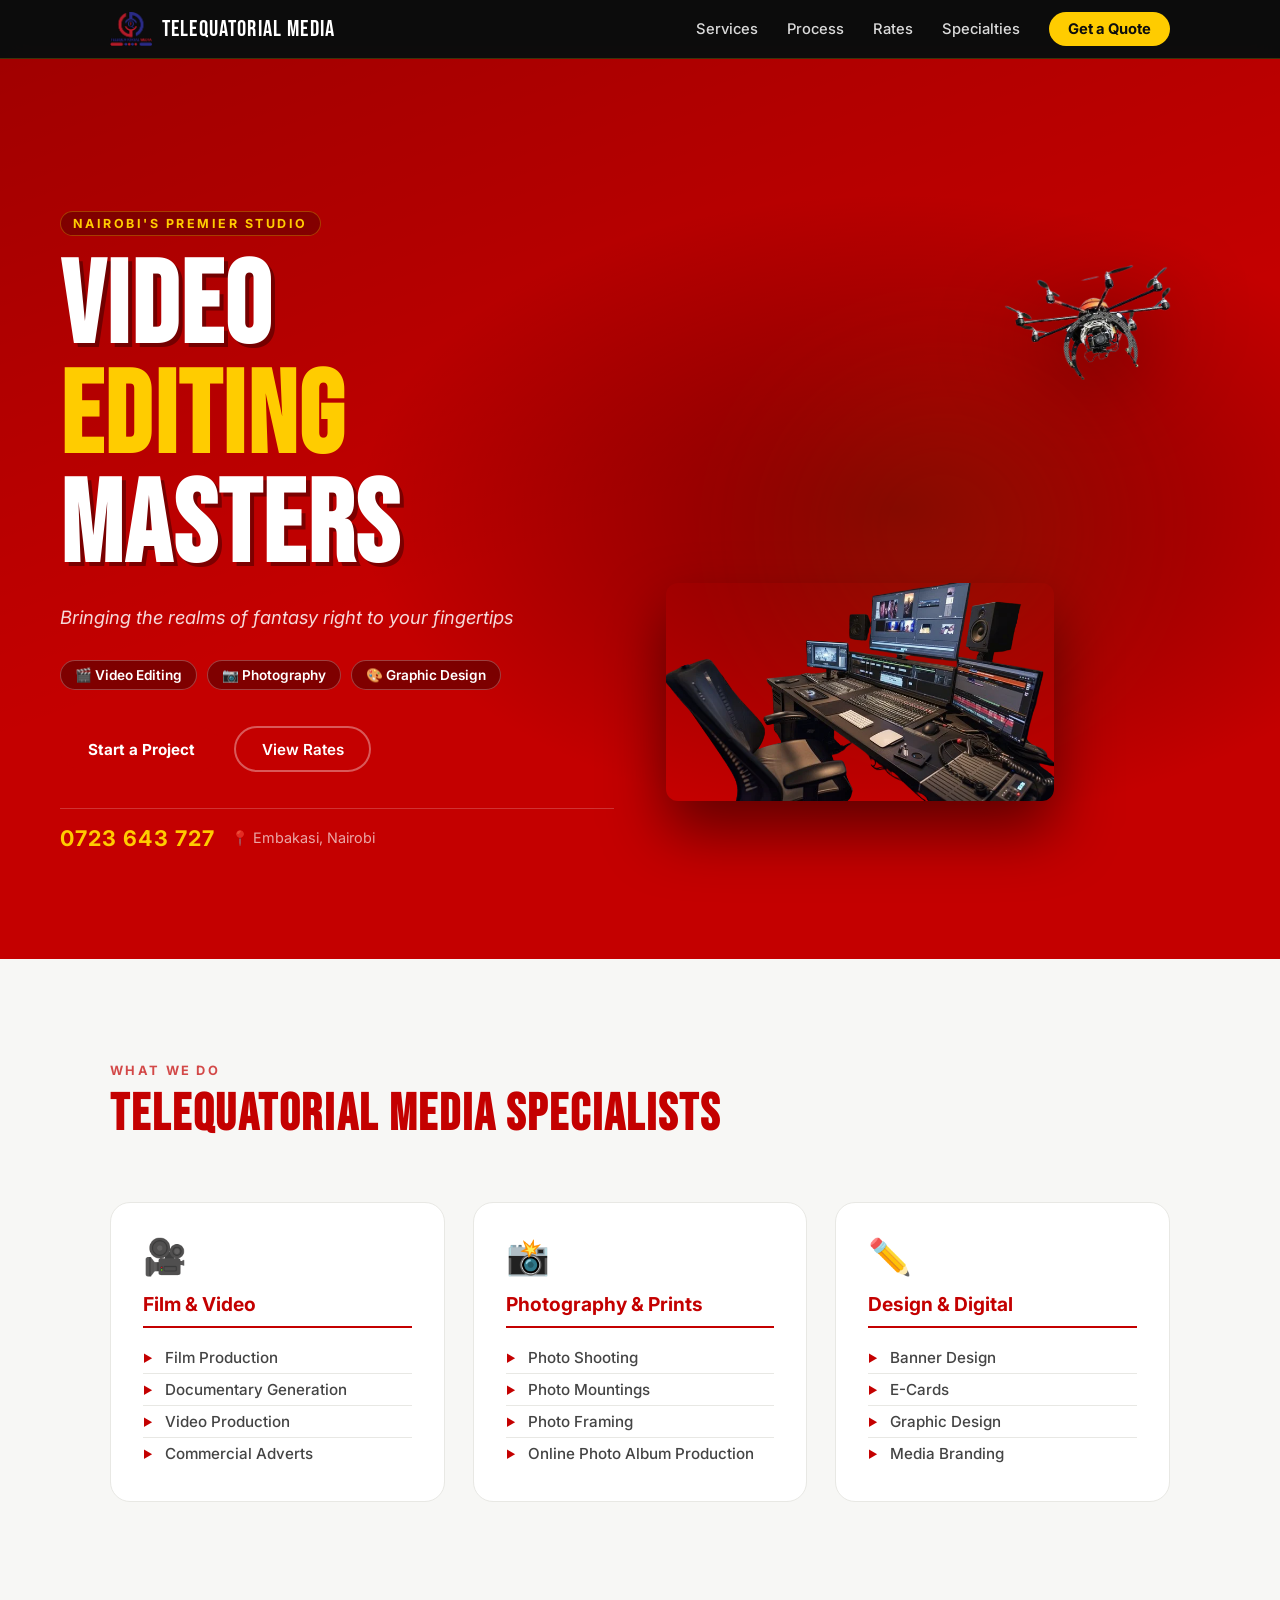
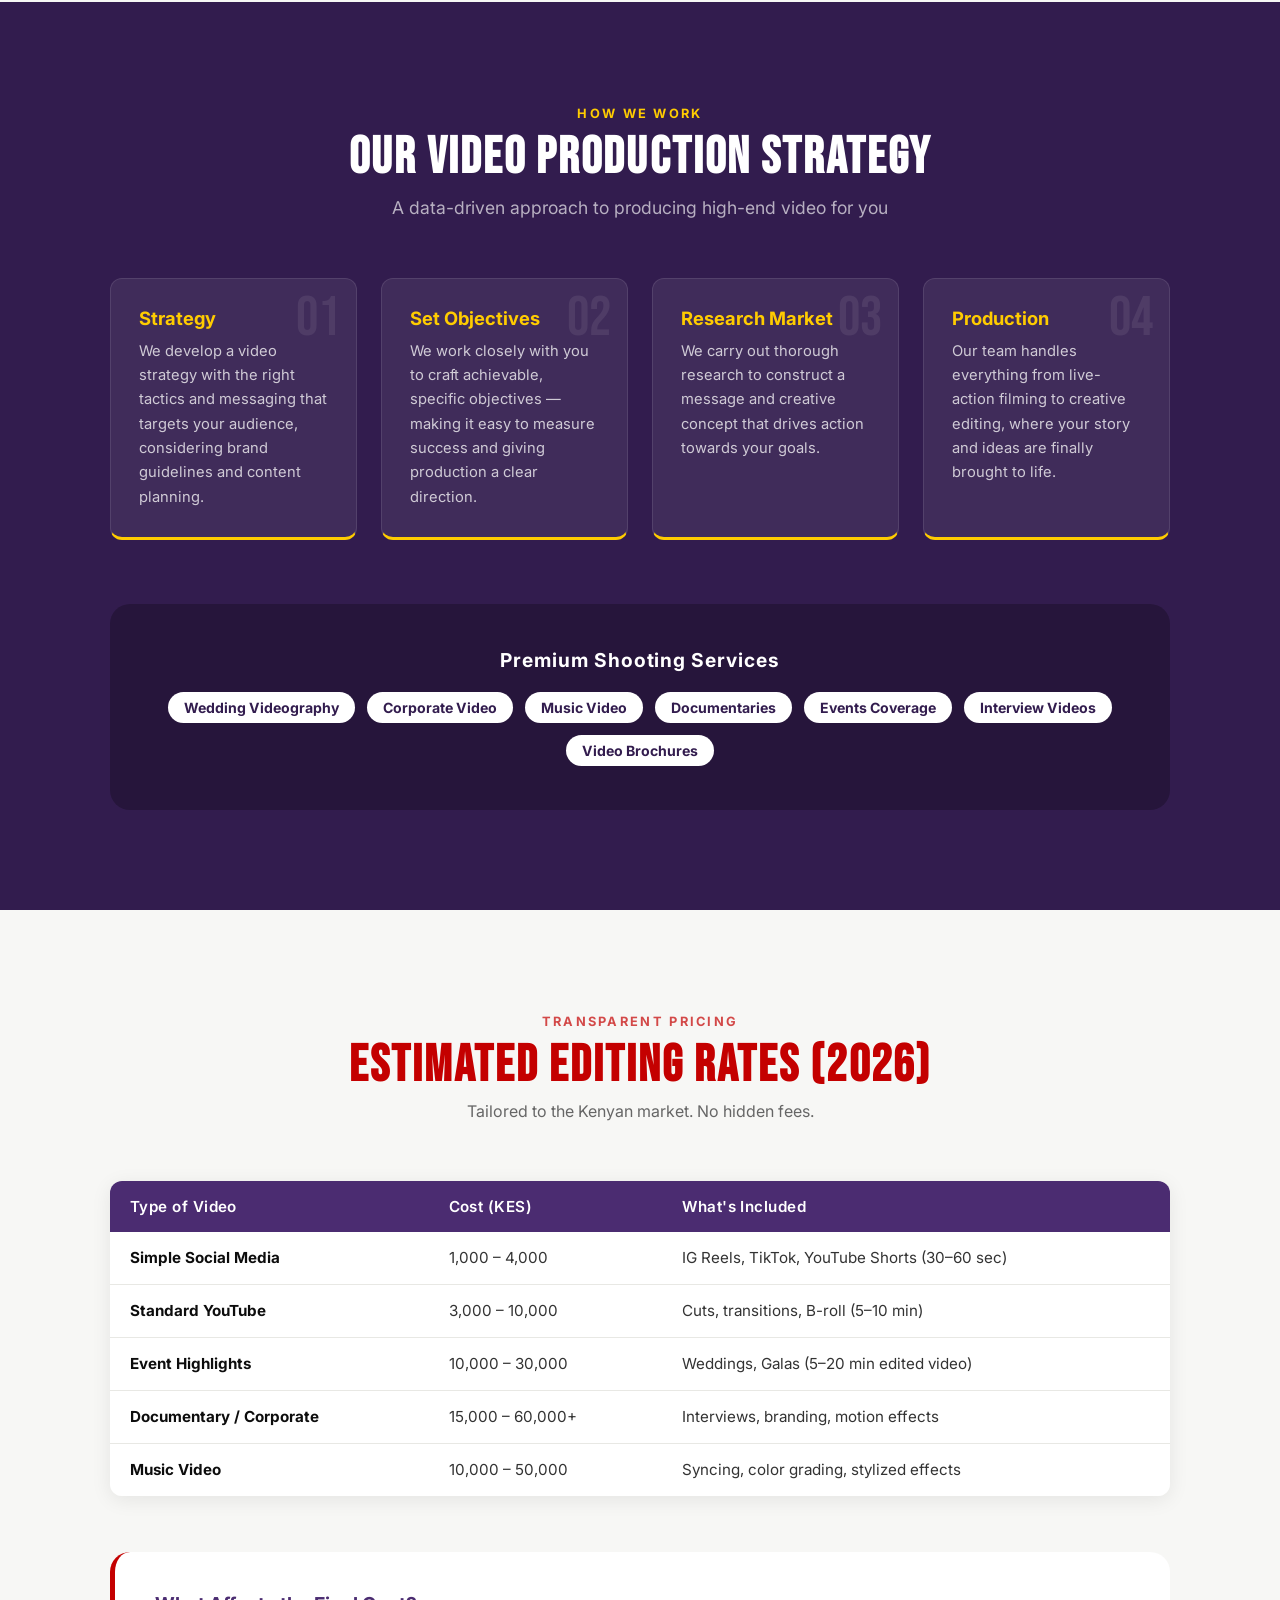
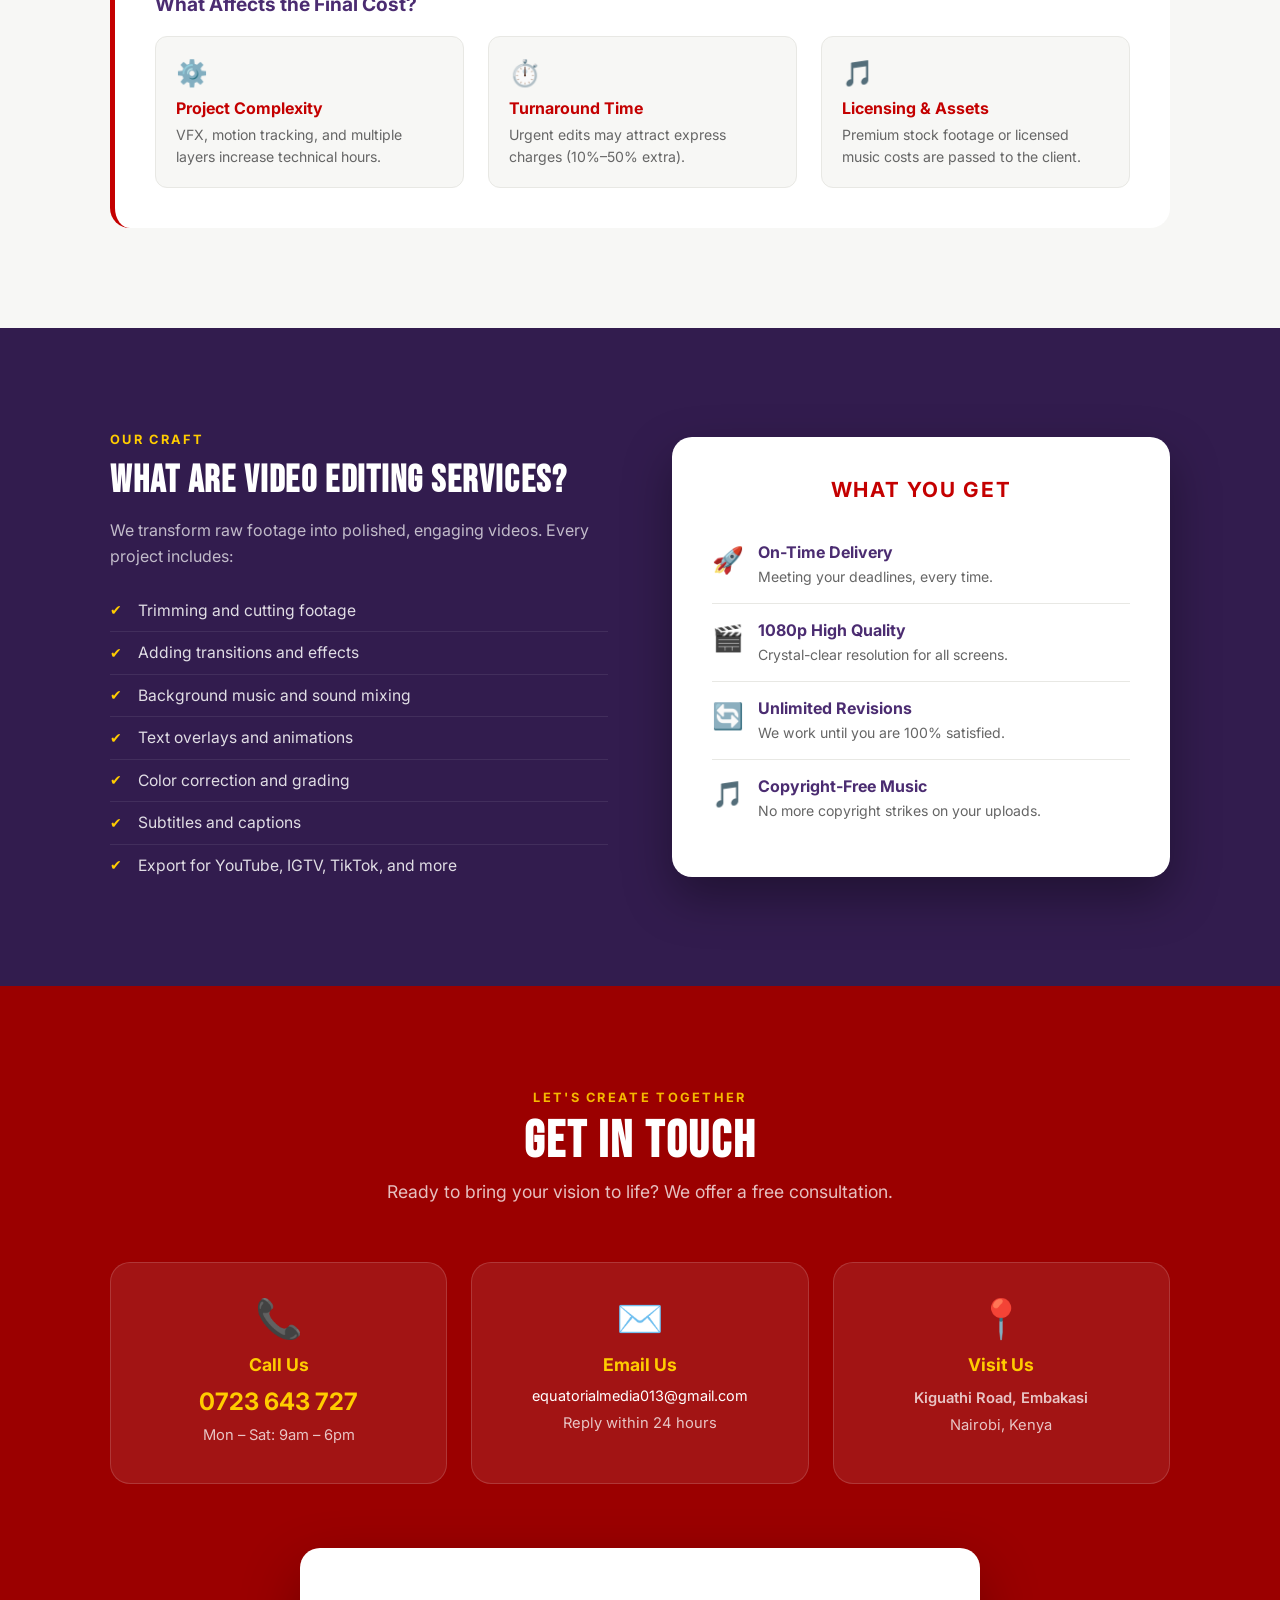
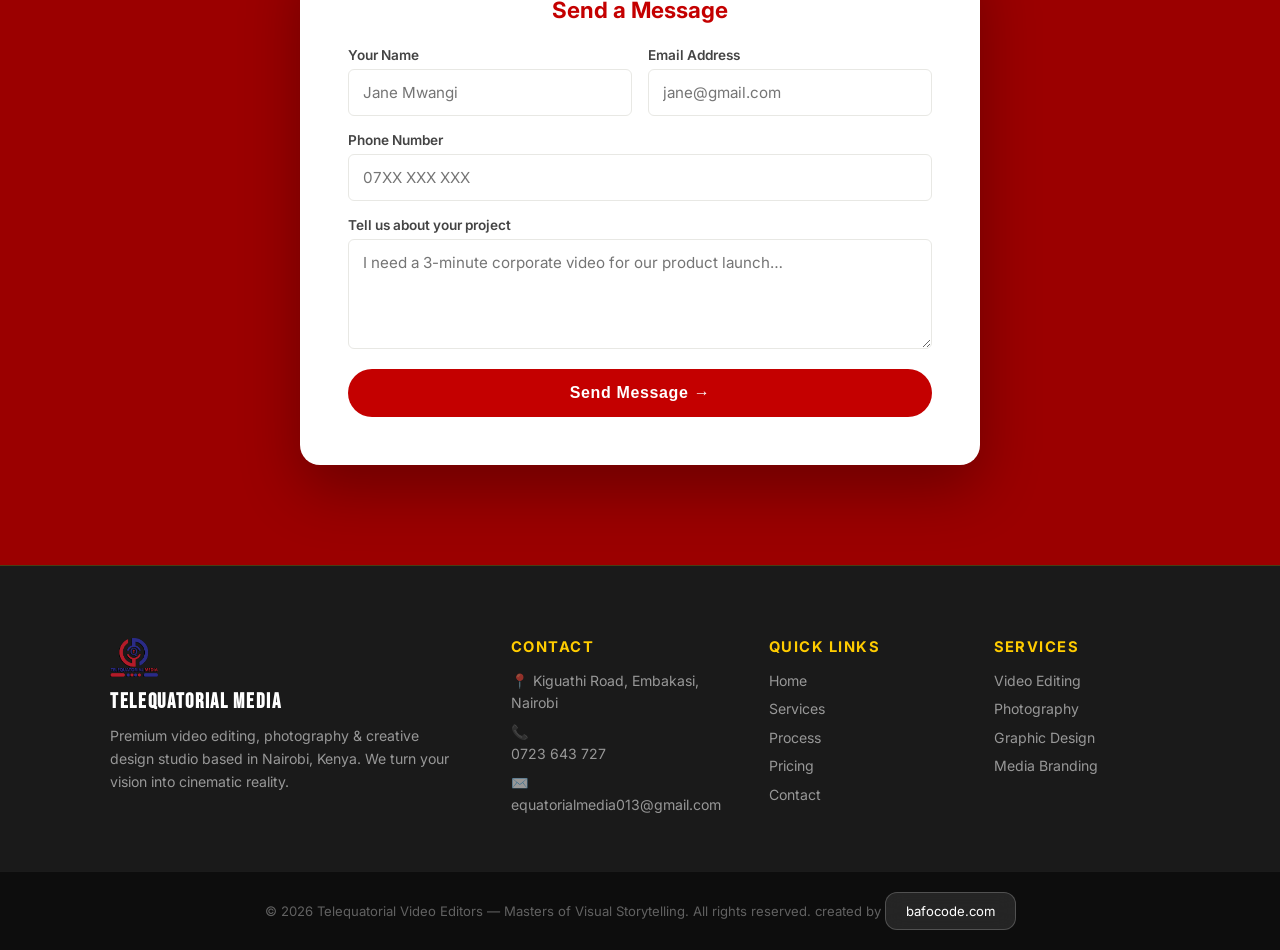
<file: index.html>
<!DOCTYPE html>
<html lang="en">
<head>
  <meta charset="UTF-8">
  <meta name="viewport" content="width=device-width, initial-scale=1.0">
  <title>Equatorial Media — Video Editing Masters, Nairobi</title>
  <link rel="preconnect" href="https://fonts.googleapis.com">
  <link rel="preconnect" href="https://fonts.gstatic.com" crossorigin>
  <link href="https://fonts.googleapis.com/css2?family=Bebas+Neue&family=Inter:wght@400;500;600;700&display=swap" rel="stylesheet">
  <link rel="stylesheet" href="style.css">
</head>
<body>

<!-- HEADER -->
<header class="site-header" id="top">
  <div class="header-container">
    <div class="header-logo" onclick="window.location.href='#top'">
      <img src="images/REFINED MEDIA LOGO2.png" alt="Telequatorial Media Logo">
      <span>Telequatorial Media</span>
    </div>

    <button class="menu-toggle" id="menu-toggle" aria-label="Open navigation" aria-expanded="false">
      <span></span>
      <span></span>
      <span></span>
    </button>

    <nav class="header-nav" id="nav-menu" aria-label="Main navigation">
      <a href="#services">Services</a>
      <a href="#process">Process</a>
      <a href="#pricing">Rates</a>
      <a href="#portfolio">Specialties</a>
      <a href="#contact" class="header-btn">Get a Quote</a>
    </nav>
  </div>
</header>

<!-- HERO -->
<section class="hero" id="home">
  <div class="hero-content">
    <div class="hero-eyebrow">Nairobi's Premier Studio</div>
    <h1 class="hero-title">
      <span class="title-line">VIDEO</span>
      <span class="title-line accent-line">EDITING</span>
      <span class="title-line">MASTERS</span>
    </h1>
    <p class="hero-tagline">Bringing the realms of fantasy right to your fingertips</p>

    <div class="hero-services" id="services">
      <a href="#portfolio" class="service-pill">🎬 Video Editing</a>
      <a href="#portfolio" class="service-pill">📷 Photography</a>
      <a href="#portfolio" class="service-pill">🎨 Graphic Design</a>
    </div>

    <div class="hero-actions">
      <a href="#contact" class="btn-primary">Start a Project</a>
      <a href="#pricing" class="btn-outline">View Rates</a>
    </div>

    <div class="hero-contact">
      <a href="tel:0723643727" class="hero-phone">0723 643 727</a>
      <span class="hero-location">📍 Embakasi, Nairobi</span>
    </div>
  </div>

  <div class="hero-visual">
    <img src="images/blog_drone-vs-uav2-removebg-preview.png" class="hero-img-drone" alt="Drone camera equipment">
    <img src="images/professional-editing-suite-stockcake-Photoroom.png" class="hero-img-studio" alt="Professional editing suite">
    <div class="hero-glow"></div>
  </div>
</section>

<!-- SPECIALTIES / PORTFOLIO -->
<section id="portfolio" class="specialties">
  <div class="section-container">
    <div class="section-header">
      <span class="section-eyebrow">What We Do</span>
      <h2 class="section-title">Telequatorial Media Specialists</h2>
    </div>

    <div class="specialties-grid">
      <div class="specialty-card">
        <div class="specialty-icon">🎥</div>
        <h3>Film & Video</h3>
        <ul>
          <li>Film Production</li>
          <li>Documentary Generation</li>
          <li>Video Production</li>
          <li>Commercial Adverts</li>
        </ul>
      </div>

      <div class="specialty-card">
        <div class="specialty-icon">📸</div>
        <h3>Photography & Prints</h3>
        <ul>
          <li>Photo Shooting</li>
          <li>Photo Mountings</li>
          <li>Photo Framing</li>
          <li>Online Photo Album Production</li>
        </ul>
      </div>

      <div class="specialty-card">
        <div class="specialty-icon">✏️</div>
        <h3>Design & Digital</h3>
        <ul>
          <li>Banner Design</li>
          <li>E-Cards</li>
          <li>Graphic Design</li>
          <li>Media Branding</li>
        </ul>
      </div>
    </div>
  </div>
</section>

<!-- PRODUCTION PROCESS -->
<section id="process" class="process-section">
  <div class="section-container">
    <div class="section-header center-header">
      <span class="section-eyebrow light">How We Work</span>
      <h2 class="section-title light-title">Our Video Production Strategy</h2>
      <p class="section-subtitle">A data-driven approach to producing high-end video for you</p>
    </div>

    <div class="process-grid">
      <div class="process-card">
        <div class="process-num">01</div>
        <h3>Strategy</h3>
        <p>We develop a video strategy with the right tactics and messaging that targets your audience, considering brand guidelines and content planning.</p>
      </div>
      <div class="process-card">
        <div class="process-num">02</div>
        <h3>Set Objectives</h3>
        <p>We work closely with you to craft achievable, specific objectives — making it easy to measure success and giving production a clear direction.</p>
      </div>
      <div class="process-card">
        <div class="process-num">03</div>
        <h3>Research Market</h3>
        <p>We carry out thorough research to construct a message and creative concept that drives action towards your goals.</p>
      </div>
      <div class="process-card">
        <div class="process-num">04</div>
        <h3>Production</h3>
        <p>Our team handles everything from live-action filming to creative editing, where your story and ideas are finally brought to life.</p>
      </div>
    </div>

    <div class="service-tags-block">
      <h3>Premium Shooting Services</h3>
      <div class="service-tags">
        <span>Wedding Videography</span>
        <span>Corporate Video</span>
        <span>Music Video</span>
        <span>Documentaries</span>
        <span>Events Coverage</span>
        <span>Interview Videos</span>
        <span>Video Brochures</span>
      </div>
    </div>
  </div>
</section>

<!-- PRICING -->
<section id="pricing" class="pricing-section">
  <div class="section-container">
    <div class="section-header center-header">
      <span class="section-eyebrow">Transparent Pricing</span>
      <h2 class="section-title">Estimated Editing Rates (2026)</h2>
      <p class="pricing-subtext">Tailored to the Kenyan market. No hidden fees.</p>
    </div>

    <div class="table-scroll-hint">← Scroll to see full table on mobile →</div>
    <div class="pricing-table-wrapper">
      <table class="pricing-table">
        <thead>
          <tr>
            <th>Type of Video</th>
            <th>Cost (KES)</th>
            <th>What's Included</th>
          </tr>
        </thead>
        <tbody>
          <tr>
            <td data-label="Type"><strong>Simple Social Media</strong></td>
            <td data-label="Cost (KES)">1,000 – 4,000</td>
            <td data-label="Included">IG Reels, TikTok, YouTube Shorts (30–60 sec)</td>
          </tr>
          <tr>
            <td data-label="Type"><strong>Standard YouTube</strong></td>
            <td data-label="Cost (KES)">3,000 – 10,000</td>
            <td data-label="Included">Cuts, transitions, B-roll (5–10 min)</td>
          </tr>
          <tr>
            <td data-label="Type"><strong>Event Highlights</strong></td>
            <td data-label="Cost (KES)">10,000 – 30,000</td>
            <td data-label="Included">Weddings, Galas (5–20 min edited video)</td>
          </tr>
          <tr>
            <td data-label="Type"><strong>Documentary / Corporate</strong></td>
            <td data-label="Cost (KES)">15,000 – 60,000+</td>
            <td data-label="Included">Interviews, branding, motion effects</td>
          </tr>
          <tr>
            <td data-label="Type"><strong>Music Video</strong></td>
            <td data-label="Cost (KES)">10,000 – 50,000</td>
            <td data-label="Included">Syncing, color grading, stylized effects</td>
          </tr>
        </tbody>
      </table>
    </div>

    <div class="cost-factors">
      <h3>What Affects the Final Cost?</h3>
      <div class="factors-grid">
        <div class="factor-card">
          <div class="factor-icon">⚙️</div>
          <strong>Project Complexity</strong>
          <p>VFX, motion tracking, and multiple layers increase technical hours.</p>
        </div>
        <div class="factor-card">
          <div class="factor-icon">⏱️</div>
          <strong>Turnaround Time</strong>
          <p>Urgent edits may attract express charges (10%–50% extra).</p>
        </div>
        <div class="factor-card">
          <div class="factor-icon">🎵</div>
          <strong>Licensing & Assets</strong>
          <p>Premium stock footage or licensed music costs are passed to the client.</p>
        </div>
      </div>
    </div>
  </div>
</section>

<!-- ABOUT / BENEFITS -->
<section class="about-section">
  <div class="section-container">
    <div class="about-grid">
      <div class="about-text">
        <span class="section-eyebrow light">Our Craft</span>
        <h2 class="light-title">What Are Video Editing Services?</h2>
        <p class="about-intro">We transform raw footage into polished, engaging videos. Every project includes:</p>
        <ul class="check-list">
          <li>Trimming and cutting footage</li>
          <li>Adding transitions and effects</li>
          <li>Background music and sound mixing</li>
          <li>Text overlays and animations</li>
          <li>Color correction and grading</li>
          <li>Subtitles and captions</li>
          <li>Export for YouTube, IGTV, TikTok, and more</li>
        </ul>
      </div>

      <div class="guarantee-box">
        <h3>What You Get</h3>
        <div class="benefit-item">
          <span class="benefit-icon">🚀</span>
          <div>
            <strong>On-Time Delivery</strong>
            <p>Meeting your deadlines, every time.</p>
          </div>
        </div>
        <div class="benefit-item">
          <span class="benefit-icon">🎬</span>
          <div>
            <strong>1080p High Quality</strong>
            <p>Crystal-clear resolution for all screens.</p>
          </div>
        </div>
        <div class="benefit-item">
          <span class="benefit-icon">🔄</span>
          <div>
            <strong>Unlimited Revisions</strong>
            <p>We work until you are 100% satisfied.</p>
          </div>
        </div>
        <div class="benefit-item">
          <span class="benefit-icon">🎵</span>
          <div>
            <strong>Copyright-Free Music</strong>
            <p>No more copyright strikes on your uploads.</p>
          </div>
        </div>
      </div>
    </div>
  </div>
</section>

<!-- CONTACT -->
<section id="contact" class="contact-section">
  <div class="section-container">
    <div class="section-header center-header">
      <span class="section-eyebrow">Let's Create Together</span>
      <h2 class="section-title">Get In Touch</h2>
      <p class="section-subtitle">Ready to bring your vision to life? We offer a free consultation.</p>
    </div>

    <div class="contact-grid">
      <div class="contact-card">
        <div class="contact-card-icon">📞</div>
        <h3>Call Us</h3>
        <a href="tel:0723643727" class="contact-phone">0723 643 727</a>
        <p>Mon – Sat: 9am – 6pm</p>
      </div>
      <div class="contact-card">
        <div class="contact-card-icon">✉️</div>
        <h3>Email Us</h3>
        <a href="mailto:equatorialmedia013@gmail.com" class="contact-email">equatorialmedia013@gmail.com</a>
        <p>Reply within 24 hours</p>
      </div>
      <div class="contact-card">
        <div class="contact-card-icon">📍</div>
        <h3>Visit Us</h3>
        <p class="contact-addr">Kiguathi Road, Embakasi</p>
        <p>Nairobi, Kenya</p>
      </div>
    </div>

    <div class="contact-form-wrap">
      <h3>Send a Message</h3>
      <form action="#" method="post" class="contact-form">
        <div class="form-row">
          <div class="form-group">
            <label for="f-name">Your Name</label>
            <input id="f-name" type="text" placeholder="Jane Mwangi" required>
          </div>
          <div class="form-group">
            <label for="f-email">Email Address</label>
            <input id="f-email" type="email" placeholder="jane@gmail.com" required>
          </div>
        </div>
        <div class="form-group">
          <label for="f-phone">Phone Number</label>
          <input id="f-phone" type="tel" placeholder="07XX XXX XXX">
        </div>
        <div class="form-group">
          <label for="f-msg">Tell us about your project</label>
          <textarea id="f-msg" placeholder="I need a 3-minute corporate video for our product launch…"></textarea>
        </div>
        <button type="submit" class="btn-primary submit-btn">Send Message →</button>
      </form>
    </div>
  </div>
</section>

<!-- FOOTER -->
<footer class="main-footer">
  <div class="footer-inner">
    <div class="footer-brand">
      <img src="images/REFINED MEDIA LOGO2.png" alt="Equatorial Media" class="footer-logo">
      <h4>Telequatorial Media</h4>
      <p>Premium video editing, photography & creative design studio based in Nairobi, Kenya. We turn your vision into cinematic reality.</p>
    </div>

    <div class="footer-col">
      <h4>Contact</h4>
      <p>📍 Kiguathi Road, Embakasi, Nairobi</p>
      <p>📞 <a href="tel:0723643727">0723 643 727</a></p>
      <p>✉️ <a href="mailto:equatorialmedia013@gmail.com">equatorialmedia013@gmail.com</a></p>
    </div>

    <div class="footer-col">
      <h4>Quick Links</h4>
      <a href="#home">Home</a>
      <a href="#services">Services</a>
      <a href="#process">Process</a>
      <a href="#pricing">Pricing</a>
      <a href="#contact">Contact</a>
    </div>

    <div class="footer-col">
      <h4>Services</h4>
      <p>Video Editing</p>
      <p>Photography</p>
      <p>Graphic Design</p>
      <p>Media Branding</p>
    </div>
  </div>

  <div class="footer-bottom">
    <p>© 2026 Telequatorial Video Editors — Masters of Visual Storytelling.
       All rights reserved. created by 
       <a style="display: inline-block;
                  padding: 10px 20px;
                  color: white;
                  text-decoration: none;
                  border-radius: 12px;
                  background: rgba(255,255,255,0.1);
                  backdrop-filter: blur(10px);
                  border: 1px solid rgba(255,255,255,0.2);
                  transition: 0.3s; " href="http://bafocode.com"> bafocode.com</a> </p>
  </div>
</footer>

<script>
  const toggle = document.getElementById('menu-toggle');
  const nav = document.getElementById('nav-menu');
  const links = document.querySelectorAll('#nav-menu a');

  toggle.addEventListener('click', () => {
    const isOpen = nav.classList.toggle('active');
    toggle.setAttribute('aria-expanded', isOpen);
  });

  links.forEach(link => {
    link.addEventListener('click', () => {
      nav.classList.remove('active');
      toggle.setAttribute('aria-expanded', 'false');
    });
  });

  // Scroll-reveal
  const observer = new IntersectionObserver((entries) => {
    entries.forEach(e => {
      if (e.isIntersecting) {
        e.target.classList.add('visible');
        observer.unobserve(e.target);
      }
    });
  }, { threshold: 0.12 });

  document.querySelectorAll('.specialty-card, .process-card, .factor-card, .contact-card, .benefit-item').forEach(el => {
    el.classList.add('reveal');
    observer.observe(el);
  });
</script>

</body>
</html>
</file>
<file: style.css>
/* =========================================
   EQUATORIAL MEDIA — style.css
   Responsive: 320px → 1400px+
   ========================================= */

/* ---- TOKENS ---- */
:root {
  --red:        #c40000;
  --red-dark:   #9b0000;
  --red-glow:   rgba(196,0,0,0.25);
  --gold:       #ffcc00;
  --gold-soft:  rgba(255,204,0,0.15);
  --purple:     #4b2c71;
  --purple-dark:#321c4e;
  --ink:        #0d0d0d;
  --ink-soft:   #1a1a1a;
  --white:      #ffffff;
  --off-white:  #f7f7f5;
  --grey:       #e8e8e4;
  --text-muted: #888;

  --font-display: 'Bebas Neue', Impact, sans-serif;
  --font-body:    'Inter', Arial, Helvetica, sans-serif;

  --radius-sm:  6px;
  --radius-md:  12px;
  --radius-lg:  20px;
  --radius-pill:50px;

  --max-w: 1140px;
  --section-pad: clamp(56px, 8vw, 100px) clamp(16px, 5vw, 40px);
}

/* ---- RESET ---- */
*, *::before, *::after {
  margin: 0; padding: 0;
  box-sizing: border-box;
}

html { scroll-behavior: smooth; font-size: 16px; }

body {
  font-family: var(--font-body);
  background: var(--ink);
  color: var(--white);
  overflow-x: hidden;
  -webkit-font-smoothing: antialiased;
}

img { max-width: 100%; height: auto; display: block; }
a { color: inherit; text-decoration: none; }

/* ---- REUSABLE ---- */
.section-container {
  max-width: var(--max-w);
  margin: 0 auto;
  padding: var(--section-pad);
}

.section-header { margin-bottom: clamp(32px, 5vw, 60px); }
.center-header { text-align: center; }

.section-eyebrow {
  display: inline-block;
  font-size: clamp(0.65rem, 2vw, 0.8rem);
  font-weight: 700;
  letter-spacing: 0.18em;
  text-transform: uppercase;
  color: var(--gold);
  margin-bottom: 10px;
}
.section-eyebrow.light { color: var(--gold); }

.section-title {
  font-family: var(--font-display);
  font-size: clamp(2rem, 5vw, 3.2rem);
  letter-spacing: 0.04em;
  color: var(--white);
  line-height: 1.05;
}

.light-title { color: var(--white); }

.section-subtitle {
  margin-top: 12px;
  font-size: clamp(0.9rem, 2.5vw, 1.1rem);
  color: rgba(255,255,255,0.65);
}

.btn-primary {
  display: inline-block;
  background: var(--red);
  color: var(--white);
  font-weight: 700;
  font-size: clamp(0.85rem, 2vw, 0.95rem);
  padding: 0.7rem 1.6rem;
  border-radius: var(--radius-pill);
  border: 2px solid var(--red);
  transition: background 0.25s, transform 0.2s, box-shadow 0.25s;
  cursor: pointer;
}
.btn-primary:hover {
  background: #a50000;
  border-color: #a50000;
  transform: translateY(-2px);
  box-shadow: 0 8px 24px var(--red-glow);
}

.btn-outline {
  display: inline-block;
  background: transparent;
  color: var(--white);
  font-weight: 600;
  font-size: clamp(0.85rem, 2vw, 0.95rem);
  padding: 0.7rem 1.6rem;
  border-radius: var(--radius-pill);
  border: 2px solid rgba(255,255,255,0.35);
  transition: border-color 0.25s, color 0.25s;
}
.btn-outline:hover {
  border-color: var(--gold);
  color: var(--gold);
}

/* ---- SCROLL REVEAL ---- */
.reveal {
  opacity: 0;
  transform: translateY(22px);
  transition: opacity 0.55s ease, transform 0.55s ease;
}
.reveal.visible {
  opacity: 1;
  transform: none;
}

/* =============================================
   HEADER
   ============================================= */
.site-header {
  position: sticky;
  top: 0;
  z-index: 1000;
  background: rgba(13,13,13,0.88);
  backdrop-filter: blur(14px);
  -webkit-backdrop-filter: blur(14px);
  border-bottom: 1px solid rgba(255,204,0,0.2);
}

.header-container {
  max-width: var(--max-w);
  margin: 0 auto;
  padding: 0.75rem clamp(16px, 4vw, 40px);
  display: flex;
  justify-content: space-between;
  align-items: center;
  gap: 16px;
}

.header-logo {
  display: flex;
  align-items: center;
  gap: 10px;
  cursor: pointer;
  flex-shrink: 0;
}
.header-logo img {
  width: clamp(32px, 5vw, 42px);
}
.header-logo span {
  font-family: var(--font-display);
  font-size: clamp(1.1rem, 3vw, 1.45rem);
  letter-spacing: 0.05em;
  color: var(--white);
}

.header-nav {
  display: flex;
  align-items: center;
  gap: clamp(1rem, 2.5vw, 1.8rem);
}
.header-nav a {
  position: relative;
  color: rgba(255,255,255,0.85);
  font-size: clamp(0.82rem, 1.5vw, 0.92rem);
  font-weight: 500;
  transition: color 0.25s;
}
.header-nav a::after {
  content: '';
  position: absolute;
  width: 0;
  height: 2px;
  left: 0; bottom: -5px;
  background: var(--gold);
  transition: width 0.3s;
}
.header-nav a:hover { color: var(--white); }
.header-nav a:hover::after { width: 100%; }

.header-btn {
  background: var(--gold) !important;
  color: var(--ink) !important;
  padding: 0.48rem 1.2rem !important;
  border-radius: var(--radius-pill);
  font-weight: 700 !important;
  transition: background 0.25s, transform 0.2s !important;
}
.header-btn::after { display: none !important; }
.header-btn:hover {
  background: var(--white) !important;
  transform: translateY(-2px);
}

/* Hamburger */
.menu-toggle {
  display: none;
  flex-direction: column;
  justify-content: center;
  gap: 5px;
  background: none;
  border: none;
  cursor: pointer;
  padding: 4px;
  flex-shrink: 0;
}
.menu-toggle span {
  display: block;
  width: 24px; height: 2px;
  background: var(--white);
  border-radius: 2px;
  transition: 0.3s;
}

/* =============================================
   HERO
   ============================================= */
.hero {
  min-height: 100svh;
  background: var(--red);
  display: grid;
  grid-template-columns: 1fr 1fr;
  align-items: center;
  gap: clamp(24px, 4vw, 60px);
  padding: clamp(80px, 10vw, 120px) clamp(16px, 5vw, 60px) clamp(48px, 6vw, 80px);
  position: relative;
  overflow: hidden;
}

/* Cinematic noise overlay */
.hero::before {
  content: '';
  position: absolute;
  inset: 0;
  background:
    radial-gradient(ellipse 60% 50% at 70% 50%, rgba(0,0,0,0.35) 0%, transparent 70%),
    linear-gradient(160deg, rgba(0,0,0,0.18) 0%, transparent 50%);
  pointer-events: none;
  z-index: 1;
}

.hero-content { position: relative; z-index: 2; }

.hero-eyebrow {
  display: inline-block;
  font-size: clamp(0.65rem, 2vw, 0.78rem);
  font-weight: 700;
  letter-spacing: 0.2em;
  text-transform: uppercase;
  color: var(--gold);
  margin-bottom: clamp(10px, 2vw, 18px);
  background: rgba(0,0,0,0.25);
  padding: 4px 12px;
  border-radius: var(--radius-pill);
  border: 1px solid rgba(255,204,0,0.3);
}

.hero-title {
  display: flex;
  flex-direction: column;
  font-family: var(--font-display);
  font-size: clamp(3.2rem, 9vw, 8rem);
  line-height: 0.95;
  letter-spacing: 0.02em;
  color: var(--white);
  text-shadow: 4px 4px 0 rgba(0,0,0,0.35);
  margin-bottom: clamp(14px, 3vw, 24px);
}

.accent-line { color: var(--gold); text-shadow: none; }

.hero-tagline {
  font-size: clamp(0.9rem, 2.5vw, 1.15rem);
  color: rgba(255,255,255,0.85);
  font-style: italic;
  margin-bottom: clamp(20px, 3vw, 32px);
  max-width: 38ch;
}

.hero-services {
  display: flex;
  flex-wrap: wrap;
  gap: 10px;
  margin-bottom: clamp(24px, 3vw, 36px);
}

.service-pill {
  font-size: clamp(0.78rem, 2vw, 0.85rem);
  font-weight: 600;
  background: rgba(0,0,0,0.35);
  border: 1px solid rgba(255,255,255,0.25);
  color: var(--white);
  padding: 6px 14px;
  border-radius: var(--radius-pill);
  transition: background 0.25s, border-color 0.25s;
}
.service-pill:hover {
  background: rgba(255,204,0,0.2);
  border-color: var(--gold);
  color: var(--gold);
}

.hero-actions {
  display: flex;
  flex-wrap: wrap;
  gap: 12px;
  margin-bottom: clamp(24px, 3vw, 36px);
}

.hero-contact {
  display: flex;
  flex-wrap: wrap;
  align-items: center;
  gap: 16px;
  border-top: 1px solid rgba(255,255,255,0.2);
  padding-top: 16px;
}
.hero-phone {
  font-size: clamp(1rem, 3vw, 1.35rem);
  font-weight: 700;
  color: var(--gold);
  letter-spacing: 0.05em;
}
.hero-location {
  font-size: clamp(0.8rem, 2vw, 0.9rem);
  color: rgba(255,255,255,0.65);
}

/* Hero visuals */
.hero-visual {
  position: relative;
  z-index: 2;
  min-height: clamp(300px, 50vw, 520px);
}

.hero-img-drone {
  position: absolute;
  top: -20px;
  right: 0;
  width: clamp(180px, 45%, 380px);
  filter: drop-shadow(0 20px 40px rgba(0,0,0,0.5));
  animation: float 5s ease-in-out infinite;
}

.hero-img-studio {
  position: absolute;
  bottom: -10px;
  left: 0;
  width: clamp(200px, 70%, 480px);
  border-radius: var(--radius-md);
  box-shadow: 0 30px 60px rgba(0,0,0,0.5);
}

.hero-glow {
  position: absolute;
  width: 300px; height: 300px;
  border-radius: 50%;
  background: var(--gold);
  opacity: 0.06;
  top: 50%; left: 50%;
  transform: translate(-50%, -50%);
  filter: blur(80px);
  pointer-events: none;
}

@keyframes float {
  0%, 100% { transform: translateY(0); }
  50%       { transform: translateY(-14px); }
}

/* =============================================
   SPECIALTIES
   ============================================= */
.specialties {
  background: var(--off-white);
  color: var(--ink);
}

.specialties .section-title { color: var(--red); }
.specialties .section-eyebrow { color: var(--red); opacity: 0.7; }

.specialties-grid {
  display: grid;
  grid-template-columns: repeat(auto-fit, minmax(min(100%, 280px), 1fr));
  gap: clamp(16px, 3vw, 28px);
}

.specialty-card {
  background: var(--white);
  border-radius: var(--radius-lg);
  padding: clamp(20px, 3vw, 32px);
  border: 1px solid var(--grey);
  transition: transform 0.3s, box-shadow 0.3s, border-color 0.3s;
}
.specialty-card:hover {
  transform: translateY(-6px);
  box-shadow: 0 16px 40px rgba(0,0,0,0.1);
  border-color: var(--red);
}

.specialty-icon {
  font-size: clamp(1.8rem, 4vw, 2.2rem);
  margin-bottom: 14px;
}

.specialty-card h3 {
  font-size: clamp(1rem, 2.5vw, 1.2rem);
  font-weight: 700;
  color: var(--red);
  padding-bottom: 10px;
  margin-bottom: 14px;
  border-bottom: 2px solid var(--red);
}

.specialty-card ul { list-style: none; }
.specialty-card li {
  padding: 6px 0 6px 22px;
  font-size: clamp(0.85rem, 2vw, 0.95rem);
  color: #444;
  position: relative;
  font-weight: 500;
  border-bottom: 1px solid var(--grey);
}
.specialty-card li:last-child { border-bottom: none; }
.specialty-card li::before {
  content: '▶';
  position: absolute;
  left: 0;
  color: var(--red);
  font-size: 0.65rem;
  top: 50%;
  transform: translateY(-50%);
}

/* =============================================
   PROCESS
   ============================================= */
.process-section {
  background: var(--purple-dark);
  color: var(--white);
}

.process-section .section-title { color: var(--white); }

.process-grid {
  display: grid;
  grid-template-columns: repeat(auto-fit, minmax(min(100%, 240px), 1fr));
  gap: clamp(14px, 2.5vw, 24px);
  margin-bottom: clamp(40px, 6vw, 64px);
}

.process-card {
  background: rgba(255,255,255,0.07);
  border: 1px solid rgba(255,255,255,0.1);
  border-bottom: 3px solid var(--gold);
  border-radius: var(--radius-md);
  padding: clamp(20px, 3vw, 28px);
  position: relative;
  overflow: hidden;
  transition: background 0.3s, transform 0.3s;
}
.process-card:hover {
  background: rgba(255,255,255,0.12);
  transform: translateY(-4px);
}

.process-num {
  position: absolute;
  top: 12px; right: 16px;
  font-family: var(--font-display);
  font-size: clamp(2.5rem, 5vw, 3.5rem);
  color: rgba(255,255,255,0.08);
  line-height: 1;
  pointer-events: none;
}

.process-card h3 {
  font-size: clamp(1rem, 2.5vw, 1.15rem);
  font-weight: 700;
  color: var(--gold);
  margin-bottom: 10px;
}
.process-card p {
  font-size: clamp(0.82rem, 2vw, 0.92rem);
  color: rgba(255,255,255,0.75);
  line-height: 1.65;
}

.service-tags-block {
  text-align: center;
  background: rgba(0,0,0,0.25);
  border-radius: var(--radius-lg);
  padding: clamp(28px, 4vw, 44px);
}
.service-tags-block h3 {
  font-size: clamp(1rem, 2.5vw, 1.2rem);
  font-weight: 700;
  color: var(--white);
  margin-bottom: 20px;
  letter-spacing: 0.05em;
}
.service-tags {
  display: flex;
  flex-wrap: wrap;
  justify-content: center;
  gap: clamp(8px, 1.5vw, 12px);
}
.service-tags span {
  background: var(--white);
  color: var(--purple-dark);
  font-size: clamp(0.75rem, 2vw, 0.88rem);
  font-weight: 700;
  padding: 7px 16px;
  border-radius: var(--radius-pill);
  transition: background 0.25s, color 0.25s;
}
.service-tags span:hover {
  background: var(--gold);
  color: var(--ink);
}

/* =============================================
   PRICING
   ============================================= */
.pricing-section {
  background: var(--off-white);
  color: var(--ink);
}
.pricing-section .section-title { color: var(--red); }
.pricing-section .section-eyebrow { color: var(--red); opacity: 0.7; }
.pricing-subtext {
  margin-top: 8px;
  font-size: clamp(0.85rem, 2vw, 1rem);
  color: #666;
}

/* Scroll hint — only visible on narrow screens */
.table-scroll-hint {
  display: none;
  text-align: center;
  font-size: 0.78rem;
  color: #888;
  margin-bottom: 8px;
  letter-spacing: 0.05em;
}

.pricing-table-wrapper {
  overflow-x: auto;
  -webkit-overflow-scrolling: touch;
  border-radius: var(--radius-md);
  box-shadow: 0 4px 20px rgba(0,0,0,0.08);
  margin-bottom: clamp(32px, 5vw, 56px);
}

.pricing-table {
  width: 100%;
  min-width: 480px;
  border-collapse: collapse;
  background: var(--white);
  font-size: clamp(0.82rem, 2vw, 0.95rem);
}

.pricing-table thead tr {
  background: var(--purple);
  color: var(--white);
}
.pricing-table th {
  padding: clamp(10px, 2vw, 16px) clamp(12px, 2.5vw, 20px);
  text-align: left;
  font-weight: 600;
  letter-spacing: 0.03em;
  white-space: nowrap;
}
.pricing-table td {
  padding: clamp(10px, 2vw, 15px) clamp(12px, 2.5vw, 20px);
  border-bottom: 1px solid var(--grey);
  color: #333;
  line-height: 1.45;
}
.pricing-table tbody tr:last-child td { border-bottom: none; }
.pricing-table tbody tr:hover { background: #fff9f9; }
.pricing-table td strong { color: var(--ink); }

/* ---- Stacked "card" table on very small screens ---- */
@media (max-width: 540px) {
  .table-scroll-hint { display: block; }

  .pricing-table,
  .pricing-table thead,
  .pricing-table tbody,
  .pricing-table th,
  .pricing-table td,
  .pricing-table tr { display: block; }

  .pricing-table thead tr { display: none; }

  .pricing-table tbody tr {
    background: var(--white);
    border: 1px solid var(--grey);
    border-radius: var(--radius-md);
    margin-bottom: 14px;
    padding: 4px 0;
    box-shadow: 0 2px 8px rgba(0,0,0,0.06);
    min-width: unset;
  }

  .pricing-table td {
    display: flex;
    justify-content: space-between;
    align-items: flex-start;
    gap: 12px;
    padding: 10px 16px;
    border-bottom: 1px solid var(--grey);
    font-size: 0.88rem;
  }
  .pricing-table td:last-child { border-bottom: none; }

  .pricing-table td::before {
    content: attr(data-label);
    font-weight: 700;
    color: var(--purple);
    white-space: nowrap;
    flex-shrink: 0;
    min-width: 90px;
  }
  .pricing-table-wrapper {
    overflow-x: visible;
    box-shadow: none;
  }
  .pricing-table { min-width: unset; }
}

/* Cost factors */
.cost-factors {
  background: var(--white);
  border-radius: var(--radius-lg);
  padding: clamp(24px, 4vw, 40px);
  border-left: 5px solid var(--red);
}
.cost-factors h3 {
  font-size: clamp(1rem, 2.5vw, 1.2rem);
  font-weight: 700;
  color: var(--purple);
  margin-bottom: 20px;
}
.factors-grid {
  display: grid;
  grid-template-columns: repeat(auto-fit, minmax(min(100%, 220px), 1fr));
  gap: clamp(16px, 3vw, 24px);
}
.factor-card {
  padding: clamp(14px, 2vw, 20px);
  border-radius: var(--radius-md);
  background: var(--off-white);
  border: 1px solid var(--grey);
}
.factor-icon {
  font-size: 1.6rem;
  margin-bottom: 10px;
}
.factor-card strong {
  display: block;
  color: var(--red);
  font-size: clamp(0.9rem, 2vw, 1rem);
  margin-bottom: 6px;
}
.factor-card p {
  font-size: clamp(0.8rem, 2vw, 0.88rem);
  color: #666;
  line-height: 1.55;
}

/* =============================================
   ABOUT
   ============================================= */
.about-section { background: var(--purple-dark); }

.about-grid {
  display: grid;
  grid-template-columns: 1fr 1fr;
  gap: clamp(32px, 5vw, 64px);
  align-items: center;
}

.about-text .section-eyebrow { color: var(--gold); }
.about-text h2 {
  font-family: var(--font-display);
  font-size: clamp(1.6rem, 4vw, 2.4rem);
  color: var(--white);
  margin-bottom: 14px;
  letter-spacing: 0.04em;
}
.about-intro {
  font-size: clamp(0.88rem, 2vw, 1rem);
  color: rgba(255,255,255,0.7);
  margin-bottom: 20px;
  line-height: 1.6;
}

.check-list { list-style: none; }
.check-list li {
  font-size: clamp(0.88rem, 2vw, 0.98rem);
  color: rgba(255,255,255,0.85);
  padding: 9px 0 9px 28px;
  border-bottom: 1px solid rgba(255,255,255,0.08);
  position: relative;
  line-height: 1.5;
}
.check-list li:last-child { border-bottom: none; }
.check-list li::before {
  content: '✔';
  position: absolute;
  left: 0;
  color: var(--gold);
  font-size: 0.85rem;
  top: 50%;
  transform: translateY(-50%);
}

/* Guarantee box */
.guarantee-box {
  background: var(--white);
  color: var(--ink);
  border-radius: var(--radius-lg);
  padding: clamp(24px, 4vw, 40px);
  box-shadow: 0 20px 48px rgba(0,0,0,0.35);
}
.guarantee-box h3 {
  font-size: clamp(1rem, 2.5vw, 1.3rem);
  font-weight: 700;
  color: var(--red);
  margin-bottom: 24px;
  text-align: center;
  text-transform: uppercase;
  letter-spacing: 0.08em;
}

.benefit-item {
  display: flex;
  align-items: flex-start;
  gap: 14px;
  padding: clamp(12px, 2vw, 16px) 0;
  border-bottom: 1px solid var(--grey);
}
.benefit-item:last-child { border-bottom: none; }
.benefit-icon {
  font-size: clamp(1.3rem, 3vw, 1.6rem);
  flex-shrink: 0;
  margin-top: 2px;
}
.benefit-item strong {
  display: block;
  font-size: clamp(0.9rem, 2vw, 1rem);
  color: var(--purple);
  margin-bottom: 4px;
}
.benefit-item p {
  font-size: clamp(0.8rem, 2vw, 0.88rem);
  color: #666;
  line-height: 1.5;
}

/* =============================================
   CONTACT
   ============================================= */
.contact-section {
  background: var(--red-dark);
  color: var(--white);
}
.contact-section .section-title { color: var(--white); }
.contact-section .section-eyebrow { color: rgba(255,204,0,0.9); }
.contact-section .section-subtitle { color: rgba(255,255,255,0.75); }

.contact-grid {
  display: grid;
  grid-template-columns: repeat(auto-fit, minmax(min(100%, 220px), 1fr));
  gap: clamp(14px, 3vw, 24px);
  margin-bottom: clamp(40px, 6vw, 64px);
}

.contact-card {
  background: rgba(255,255,255,0.08);
  border: 1px solid rgba(255,255,255,0.15);
  border-radius: var(--radius-lg);
  padding: clamp(20px, 3vw, 32px);
  text-align: center;
  transition: background 0.3s, transform 0.3s;
}
.contact-card:hover {
  background: rgba(255,255,255,0.15);
  transform: translateY(-4px);
}
.contact-card-icon { font-size: clamp(1.8rem, 4vw, 2.4rem); margin-bottom: 12px; }
.contact-card h3 {
  font-size: clamp(0.95rem, 2.5vw, 1.1rem);
  font-weight: 700;
  color: var(--gold);
  margin-bottom: 12px;
}
.contact-card p {
  font-size: clamp(0.82rem, 2vw, 0.92rem);
  color: rgba(255,255,255,0.75);
  line-height: 1.55;
  margin: 4px 0;
}
.contact-phone {
  display: block;
  font-size: clamp(1.2rem, 3vw, 1.5rem);
  font-weight: 700;
  color: var(--gold);
  margin-bottom: 8px;
}
.contact-email {
  display: block;
  font-size: clamp(0.78rem, 2vw, 0.9rem);
  color: var(--white);
  word-break: break-all;
  margin-bottom: 8px;
}
.contact-addr {
  font-size: clamp(0.9rem, 2vw, 1rem);
  font-weight: 600;
  color: var(--white);
}

/* Contact form */
.contact-form-wrap {
  background: var(--white);
  color: var(--ink);
  border-radius: var(--radius-lg);
  padding: clamp(24px, 4vw, 48px);
  max-width: 680px;
  margin: 0 auto;
  box-shadow: 0 24px 60px rgba(0,0,0,0.3);
}
.contact-form-wrap h3 {
  font-size: clamp(1rem, 2.5vw, 1.4rem);
  font-weight: 700;
  color: var(--red);
  margin-bottom: 24px;
  text-align: center;
}

.form-row {
  display: grid;
  grid-template-columns: 1fr 1fr;
  gap: 16px;
}

.contact-form .form-group { margin-bottom: 16px; }
.contact-form label {
  display: block;
  font-size: clamp(0.78rem, 2vw, 0.85rem);
  font-weight: 600;
  color: #444;
  margin-bottom: 6px;
}
.contact-form input,
.contact-form textarea {
  width: 100%;
  padding: clamp(10px, 2vw, 13px) 14px;
  border: 1.5px solid var(--grey);
  border-radius: var(--radius-sm);
  font-size: clamp(0.85rem, 2vw, 0.95rem);
  font-family: var(--font-body);
  color: var(--ink);
  background: var(--white);
  transition: border-color 0.25s;
  -webkit-appearance: none;
}
.contact-form input:focus,
.contact-form textarea:focus {
  outline: none;
  border-color: var(--red);
}
.contact-form textarea {
  resize: vertical;
  min-height: 110px;
}

.submit-btn {
  width: 100%;
  padding: clamp(12px, 2vw, 15px);
  font-size: clamp(0.9rem, 2vw, 1rem);
  font-weight: 700;
  letter-spacing: 0.04em;
  border: none;
}

/* =============================================
   FOOTER
   ============================================= */
.main-footer {
  background: var(--ink-soft);
  color: var(--white);
  border-top: 1px solid rgba(255,204,0,0.2);
}

.footer-inner {
  max-width: var(--max-w);
  margin: 0 auto;
  padding: clamp(40px, 6vw, 72px) clamp(16px, 5vw, 40px) clamp(32px, 4vw, 48px);
  display: grid;
  grid-template-columns: 2fr 1fr 1fr 1fr;
  gap: clamp(24px, 4vw, 48px);
}


.footer-logo {
  width: clamp(36px, 5vw, 48px);
  margin-bottom: 12px;
}
.footer-brand h4 {
  font-family: var(--font-display);
  font-size: clamp(1rem, 2.5vw, 1.3rem);
  letter-spacing: 0.08em;
  color: var(--white);
  margin-bottom: 10px;
}
.footer-brand p {
  font-size: clamp(0.78rem, 2vw, 0.88rem);
  color: rgba(255,255,255,0.55);
  line-height: 1.65;
}

.footer-col h4 {
  font-size: clamp(0.8rem, 2vw, 0.92rem);
  font-weight: 700;
  color: var(--gold);
  text-transform: uppercase;
  letter-spacing: 0.1em;
  margin-bottom: 14px;
}
.footer-col p,
.footer-col a {
  display: block;
  font-size: clamp(0.78rem, 2vw, 0.88rem);
  color: rgba(255,255,255,0.55);
  line-height: 1.6;
  margin-bottom: 6px;
  transition: color 0.25s;
}
.footer-col a:hover { color: var(--gold); }

.footer-bottom {
  background: var(--ink);
  text-align: center;
  padding: clamp(14px, 2vw, 20px) clamp(16px, 5vw, 40px);
  font-size: clamp(0.72rem, 2vw, 0.82rem);
  color: rgba(255,255,255,0.35);
  border-top: 1px solid rgba(255,255,255,0.06);
}

/* =============================================
   RESPONSIVE BREAKPOINTS
   Starting from 320px, working up
   ============================================= */

/* 320px → 479px: smallest phones */
@media (max-width: 479px) {
  /* Header */
  .menu-toggle { display: flex; }
  .header-nav {
    position: absolute;
    top: 58px; left: 0; right: 0;
    background: rgba(13,13,13,0.97);
    flex-direction: column;
    align-items: center;
    gap: 0;
    padding: 0;
    max-height: 0;
    overflow: hidden;
    transition: max-height 0.4s ease;
  }
  .header-nav.active { max-height: 400px; padding: 1rem 0 1.5rem; gap: 0; }
  .header-nav a {
    padding: 12px 20px;
    width: 100%;
    text-align: center;
    font-size: 0.95rem;
  }
  .header-nav a::after { display: none; }
  .header-btn {
    margin: 8px auto 0 !important;
    padding: 10px 28px !important;
  }

  /* Hero */
  .hero {
    grid-template-columns: 1fr;
    padding: 80px 16px 36px;
    min-height: auto;
  }
  .hero-visual { display: none; } /* hide complex layered images on tiny screens */
  .hero-title { font-size: clamp(3rem, 14vw, 4rem); }

  /* About */
  .about-grid { grid-template-columns: 1fr; }

  /* Form row stacks */
  .form-row { grid-template-columns: 1fr; }

  /* Footer */
  .footer-inner {
    grid-template-columns: 1fr;
    text-align: center;
    gap: 28px;
  }
  .footer-logo { margin: 0 auto 10px; }
}

/* 480px → 767px: larger phones */
@media (min-width: 480px) and (max-width: 767px) {
  .menu-toggle { display: flex; }
  .header-nav {
    position: absolute;
    top: 62px; left: 0; right: 0;
    background: rgba(13,13,13,0.97);
    flex-direction: column;
    align-items: center;
    gap: 0;
    padding: 0;
    max-height: 0;
    overflow: hidden;
    transition: max-height 0.4s ease;
  }
  .header-nav.active { max-height: 400px; padding: 1rem 0 1.5rem; gap: 0; }
  .header-nav a {
    padding: 12px 20px;
    width: 100%;
    text-align: center;
  }
  .header-nav a::after { display: none; }
  .header-btn { margin: 8px auto 0 !important; }

  .hero {
    grid-template-columns: 1fr;
    padding: 88px 24px 40px;
  }
  .hero-visual {
    display: block;
    min-height: 240px;
    margin-top: 24px;
  }
  .hero-img-drone { width: clamp(120px, 35%, 200px); }
  .hero-img-studio { width: clamp(160px, 60%, 280px); }

  .about-grid { grid-template-columns: 1fr; }
  .form-row { grid-template-columns: 1fr; }

  .footer-inner {
    grid-template-columns: 1fr 1fr;
    text-align: left;
  }
  .footer-brand { grid-column: 1 / -1; }
}

/* 768px → 1023px: tablets */
@media (min-width: 768px) and (max-width: 1023px) {
  .menu-toggle { display: flex; }
  .header-nav {
    position: absolute;
    top: 66px; left: 0; right: 0;
    background: rgba(13,13,13,0.97);
    flex-direction: column;
    align-items: center;
    gap: 0;
    padding: 0;
    max-height: 0;
    overflow: hidden;
    transition: max-height 0.4s ease;
  }
  .header-nav.active { max-height: 400px; padding: 1rem 0 1.5rem; gap: 0; }
  .header-nav a {
    padding: 12px 24px;
    width: 100%;
    text-align: center;
  }
  .header-nav a::after { display: none; }
  .header-btn { margin: 8px auto 0 !important; }

  .hero { grid-template-columns: 1fr 1fr; }

  .footer-inner { grid-template-columns: 1fr 1fr; }
  .footer-brand { grid-column: 1 / -1; }
}

/* 1024px+: desktop — all defaults apply */
@media (min-width: 1024px) {
  .menu-toggle { display: none; }
  .header-nav { display: flex !important; max-height: unset !important; position: static !important; }
}

/* ---- Accessibility: reduced motion ---- */
@media (prefers-reduced-motion: reduce) {
  .hero-img-drone { animation: none; }
  .reveal { transition: none; }
  * { transition-duration: 0.01ms !important; }
}
</file>
